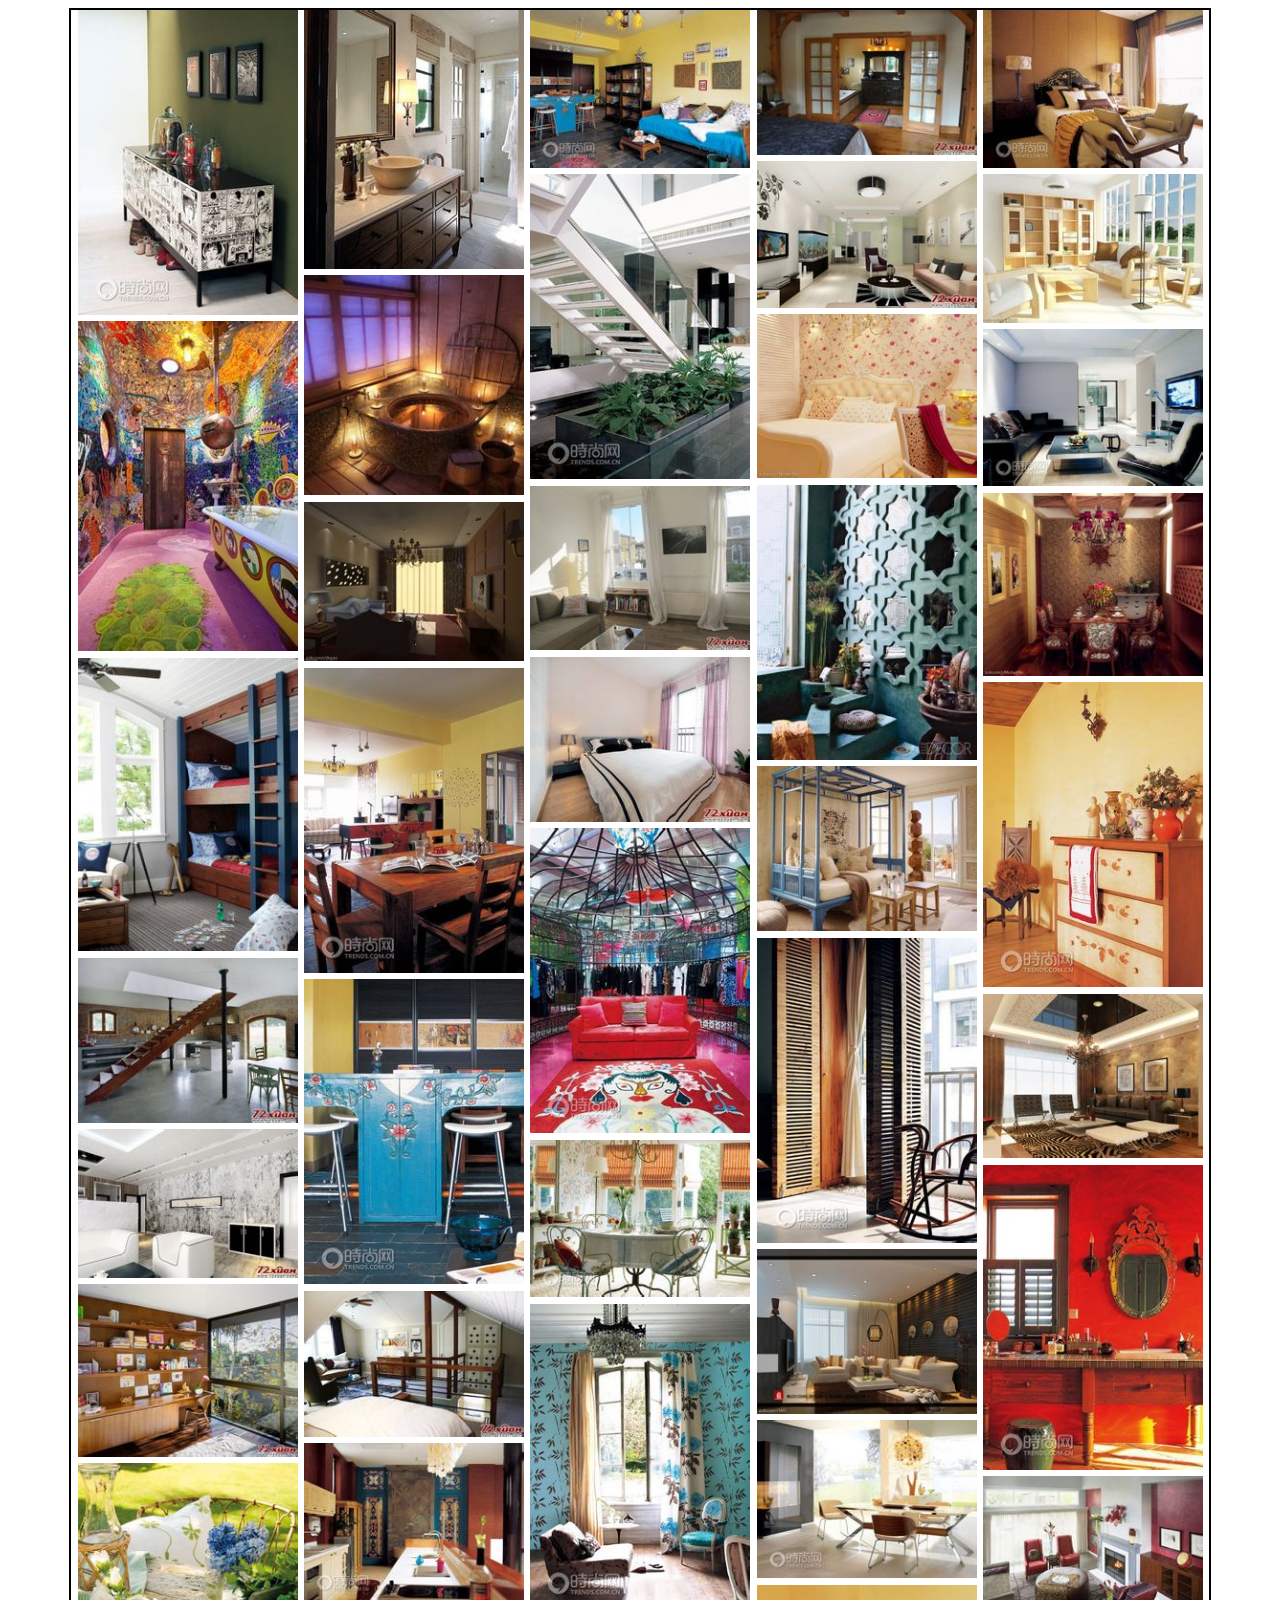
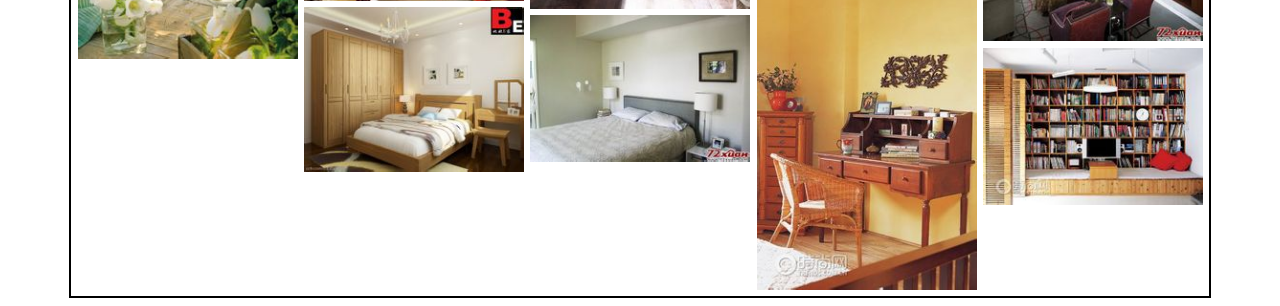
<file: index.html>
<!DOCTYPE html>
<html lang="en">

<head>
    <meta charset="UTF-8">
    <meta name="viewport" content="width=device-width, initial-scale=1.0">
    <meta http-equiv="X-UA-Compatible" content="ie=edge">
    <title>Document</title>
    <style>
        #root {
            width: 90%;
            border: 2px solid;
            overflow: hidden;
            margin: 0 auto;
            position: relative;
        }
    </style>
</head>

<body>
    <div id="root"></div>

    <script src="waterfall.js"></script>
</body>

</html>
</file>
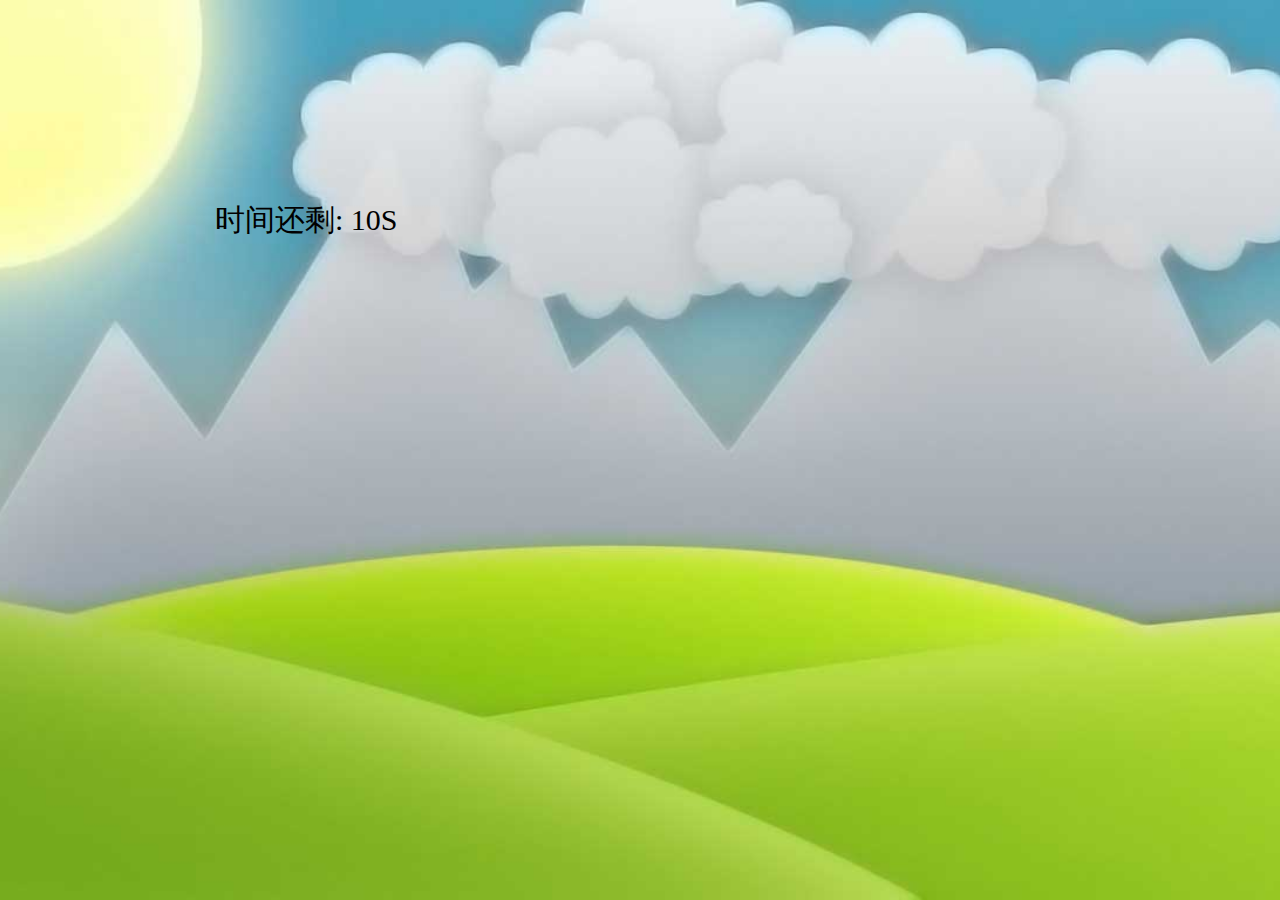
<file: 打字游戏/index.html>
<!DOCTYPE html>
<html lang="en">
<head>
  <meta charset="UTF-8">
  <meta name="viewport" content="width=device-width, initial-scale=1.0">
  <title>打字游戏</title>
  <link rel="stylesheet" href="./src/css/index.css">
</head>
<body>
  <div class="game">
    <div class="square">

    </div>
    <div class="time"></div>
    
  </div>
  <div class="mask">
    <p>游戏失败</p> 
  </div>
  <script src="./src/js/index.js"></script>
</body>
</html>
</file>
<file: 打字游戏/src/css/index.css>
*{
  margin: 0;
  padding: 0;
}
html,
body,
.game{
  width: 100%;
  height: 100%;
  background-image: url('../img/bg.jpg');
  background-repeat: no-repeat;
  background-size: cover;
  background-position: center,center;
  position: relative;
}
.game .time{
  position: absolute;
  left: 215px;
  top: 200px;
  font-size: 30px;
  z-index: 999;
}
.game .time::before{
  content: "时间还剩: ";
}
.game .time::after{
  content: 'S';
}
.game .square{
  width: 1000px;
  margin: 0 auto;
  height: 100%;
  /* border: 1px solid #000; */
  position: relative;
}
.game .square img{
  width: 100px;
  height: 100px;
  position: absolute;
}
.mask{
  display: none;
  position: fixed;
  top: 0;
  left: 0;
  right: 0;
  bottom: 0;
  margin: auto;
  background-color: rgba(0, 0, 0, .5);
  font-size: 50px;
  font-weight: bold;
  color: #fff;
}
.mask.active{
  display: block;
}
.mask p{
  position: absolute;
  left: 50%;
  top: 50%;
  transform: translate(-50%,-50%);
}
</file>
